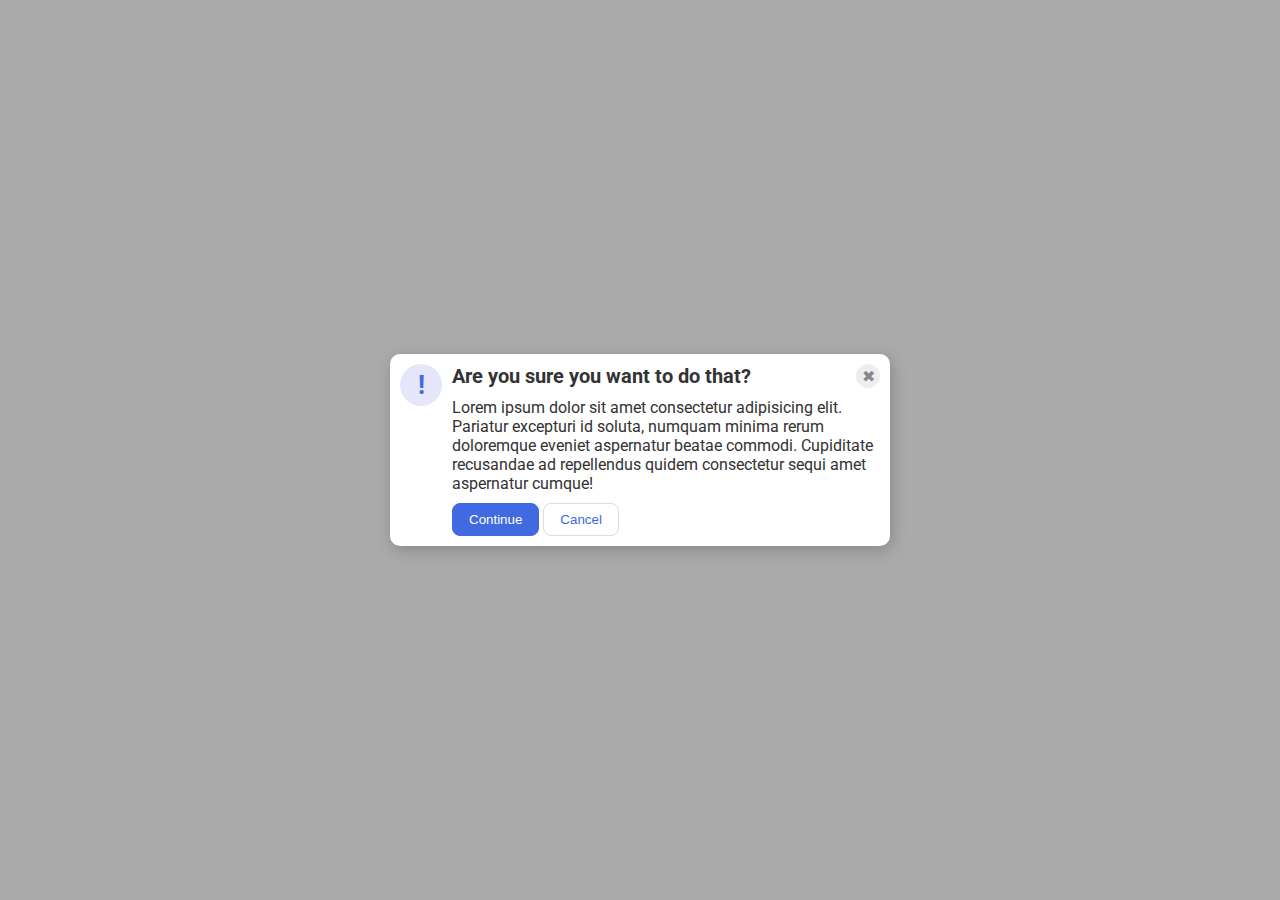
<file: flex/05-flex-modal/index.html>
<!DOCTYPE html>
<html lang="en">
  <head>
    <meta charset="UTF-8">
    <meta http-equiv="X-UA-Compatible" content="IE=edge">
    <meta name="viewport" content="width=device-width, initial-scale=1.0">
    <link rel="stylesheet" href="style.css">
    <title>Modal</title>
  </head>
  <body>
    <div class="modal">
      <div class="icon">!</div>
      <div class="container">
        <div class="header">Are you sure you want to do that?
          <div class="close-button">✖</div>
        </div>
        <div class="text">Lorem ipsum dolor sit amet consectetur adipisicing elit. Pariatur excepturi id soluta, numquam minima rerum doloremque eveniet aspernatur beatae commodi. Cupiditate recusandae ad repellendus quidem consectetur sequi amet aspernatur cumque!</div>
        <button class="continue">Continue</button>
        <button class="cancel">Cancel</button>
      </div>
    </div>
  </body>
</html>

<!-- need to create container for non icon content -->
<!-- need to move close button into header -->
<!-- justify content header -->
<!-- flex shrin icon -->
</file>
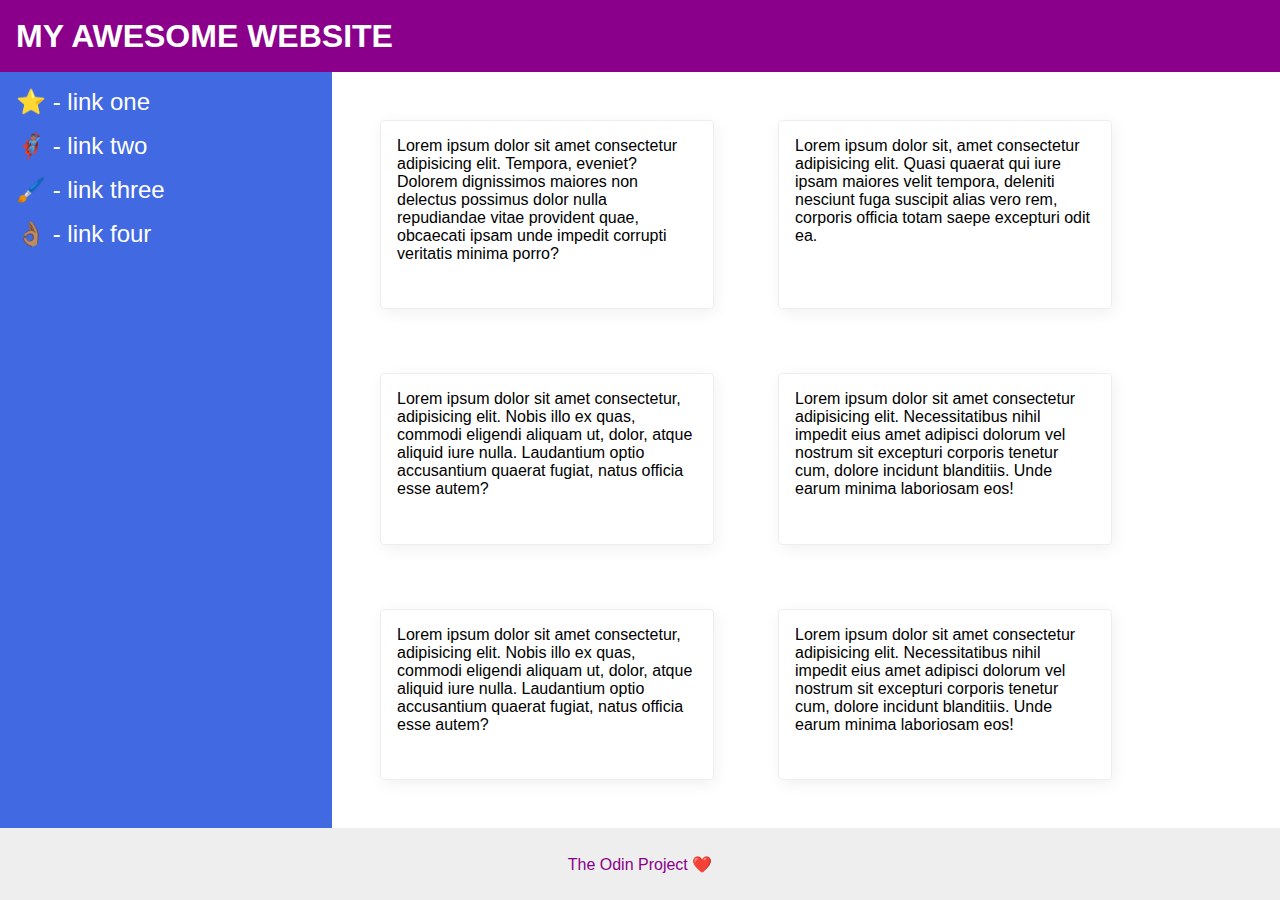
<file: flex/07-flex-layout-2/index.html>
<!DOCTYPE html>
<html lang="en">
  <head>
    <meta charset="UTF-8">
    <meta http-equiv="X-UA-Compatible" content="IE=edge">
    <meta name="viewport" content="width=device-width, initial-scale=1.0">
    <title>The Holy Grail</title>
    <link rel="stylesheet" href="style.css">
  </head>
  <body>
    <div class="header">
      MY AWESOME WEBSITE
    </div>
    
    <div class="main">
      <div class="sidebar">
        <ul>
          <li><a href="#">⭐ - link one</a></li>
          <li><a href="#">🦸🏽‍♂️ - link two</a></li>
          <li><a href="#">🖌️ - link three</a></li>
          <li><a href="#">👌🏽 - link four</a></li>
        </ul>
      </div>
      <div class="cards">
        <div class="card">Lorem ipsum dolor sit amet consectetur adipisicing elit. Tempora, eveniet? Dolorem dignissimos maiores non delectus possimus dolor nulla repudiandae vitae provident quae, obcaecati ipsam unde impedit corrupti veritatis minima porro?</div>
        <div class="card">Lorem ipsum dolor sit, amet consectetur adipisicing elit. Quasi quaerat qui iure ipsam maiores velit tempora, deleniti nesciunt fuga suscipit alias vero rem, corporis officia totam saepe excepturi odit ea.</div>
        <div class="card">Lorem ipsum dolor sit amet consectetur, adipisicing elit. Nobis illo ex quas, commodi eligendi aliquam ut, dolor, atque aliquid iure nulla. Laudantium optio accusantium quaerat fugiat, natus officia esse autem?</div>
        <div class="card">Lorem ipsum dolor sit amet consectetur adipisicing elit. Necessitatibus nihil impedit eius amet adipisci dolorum vel nostrum sit excepturi corporis tenetur cum, dolore incidunt blanditiis. Unde earum minima laboriosam eos!</div>
        <div class="card">Lorem ipsum dolor sit amet consectetur, adipisicing elit. Nobis illo ex quas, commodi eligendi aliquam ut, dolor, atque aliquid iure nulla. Laudantium optio accusantium quaerat fugiat, natus officia esse autem?</div>
        <div class="card">Lorem ipsum dolor sit amet consectetur adipisicing elit. Necessitatibus nihil impedit eius amet adipisci dolorum vel nostrum sit excepturi corporis tenetur cum, dolore incidunt blanditiis. Unde earum minima laboriosam eos!</div>
      </div>
    </div>
    <div class="footer">
      The Odin Project ❤️
    </div>
  </body>
</html>
</file>
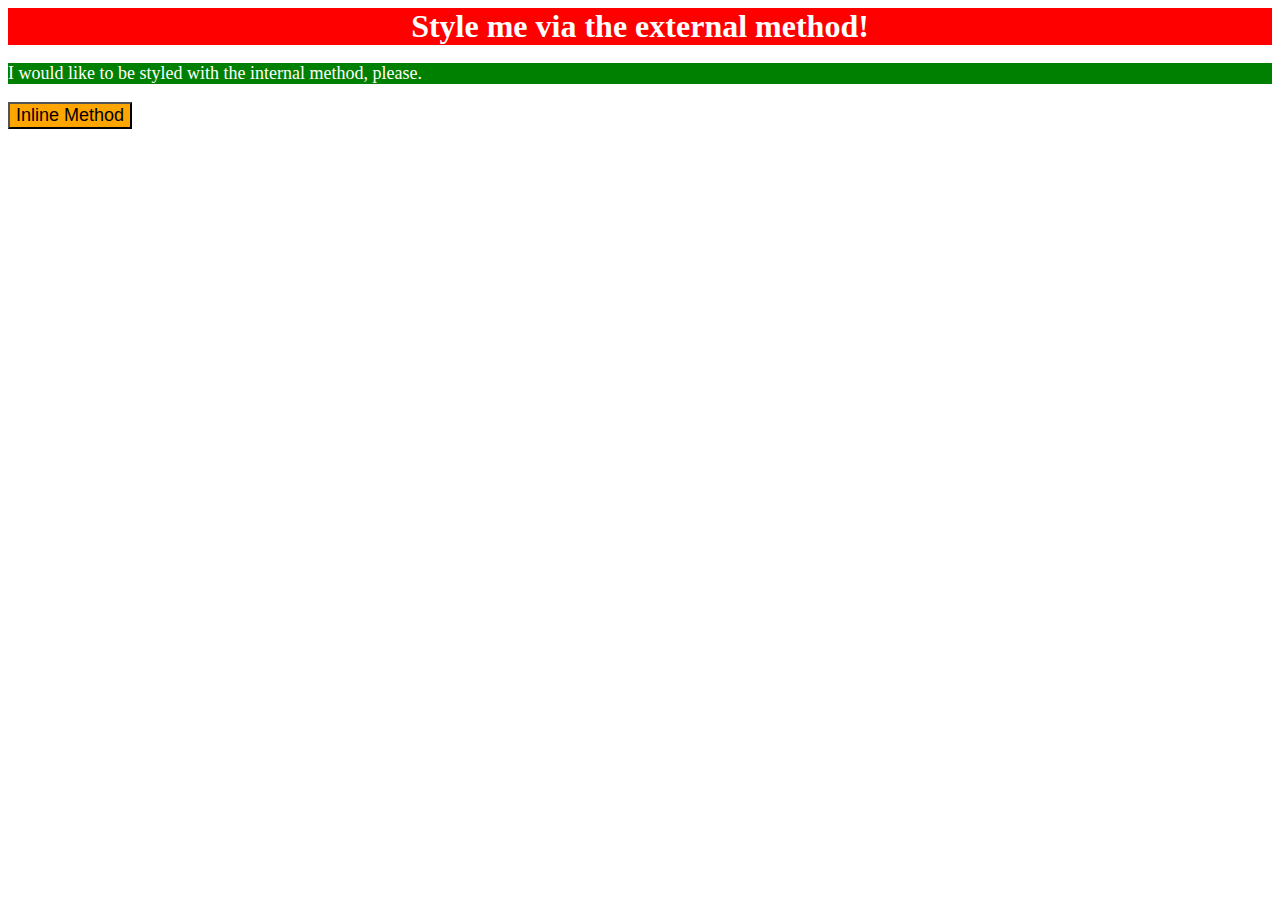
<file: foundations/01-css-methods/index.html>
<!DOCTYPE html>
<html lang="en">
  <head>
    <link rel="stylesheet" href="styles.css">
    <style>
      p {
          background: green;
          color: white;
          font-size: 18px;
        }
     </style>
    <meta charset="UTF-8">
    <meta http-equiv="X-UA-Compatible" content="IE=edge">
    <meta name="viewport" content="width=device-width, initial-scale=1.0">
    <title>Methods for Adding CSS</title>
  </head>
  <body>
    <div>Style me via the external method!</div>
    <p>I would like to be styled with the internal method, please.</p>
    <button style="background: orange;
    font-size: 18px;">Inline Method</button>
  </body>
</html>
</file>
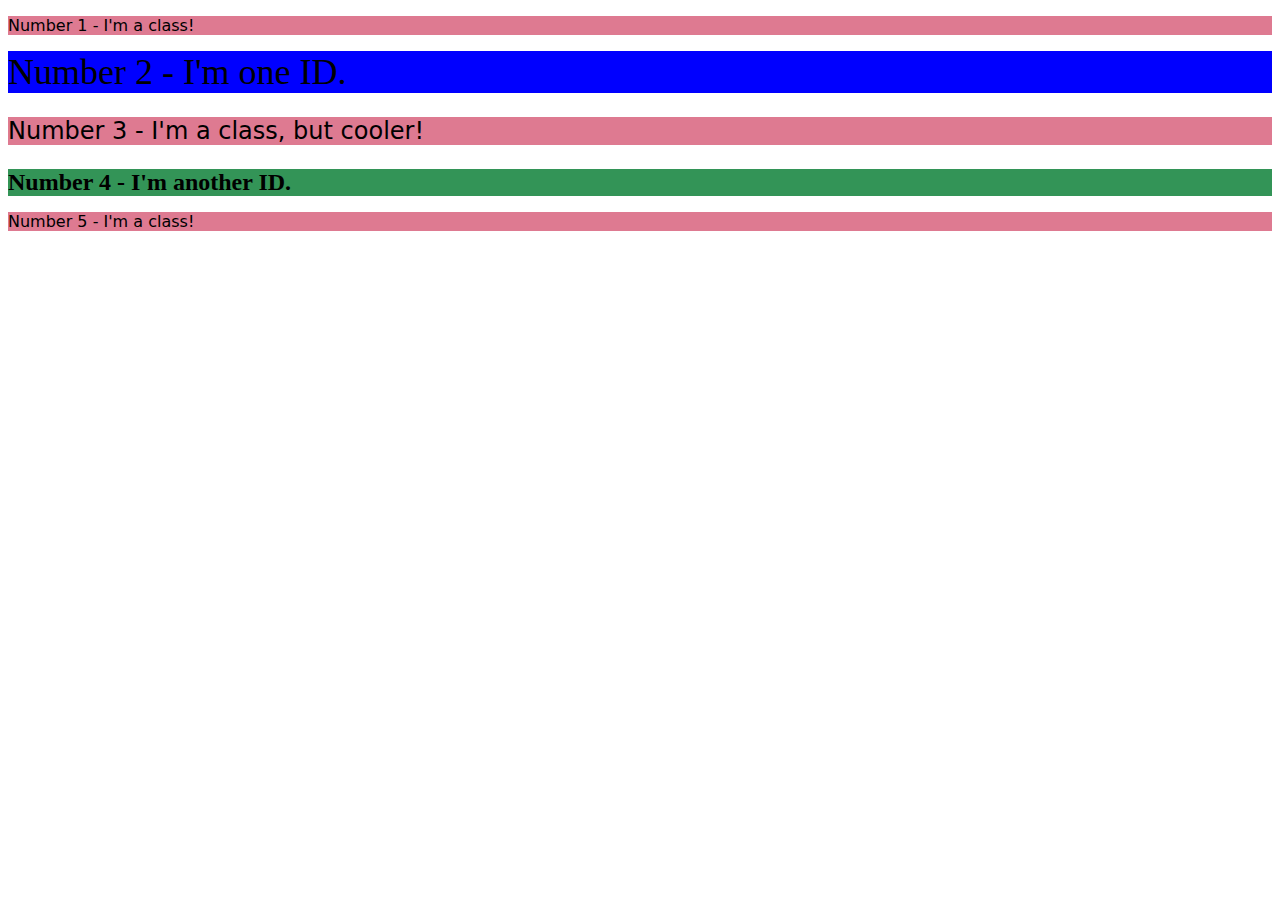
<file: foundations/02-class-id-selectors/index.html>
<!DOCTYPE html>
<html lang="en">
  <head>
    <meta charset="UTF-8">
    <meta http-equiv="X-UA-Compatible" content="IE=edge">
    <meta name="viewport" content="width=device-width, initial-scale=1.0">
    <title>Class and ID Selectors</title>
    <link rel="stylesheet" href="style.css">
  </head>
  <body>
    <p class="odd">Number 1 - I'm a class!</p>
    <div id="num2">Number 2 - I'm one ID.</div>
    <p  class="odd" id="p3">Number 3 - I'm a class, but cooler!</p>
    <div id="num4">Number 4 - I'm another ID.</div>
    <p class="odd">Number 5 - I'm a class!</p>
  </body>
</html>
</file>
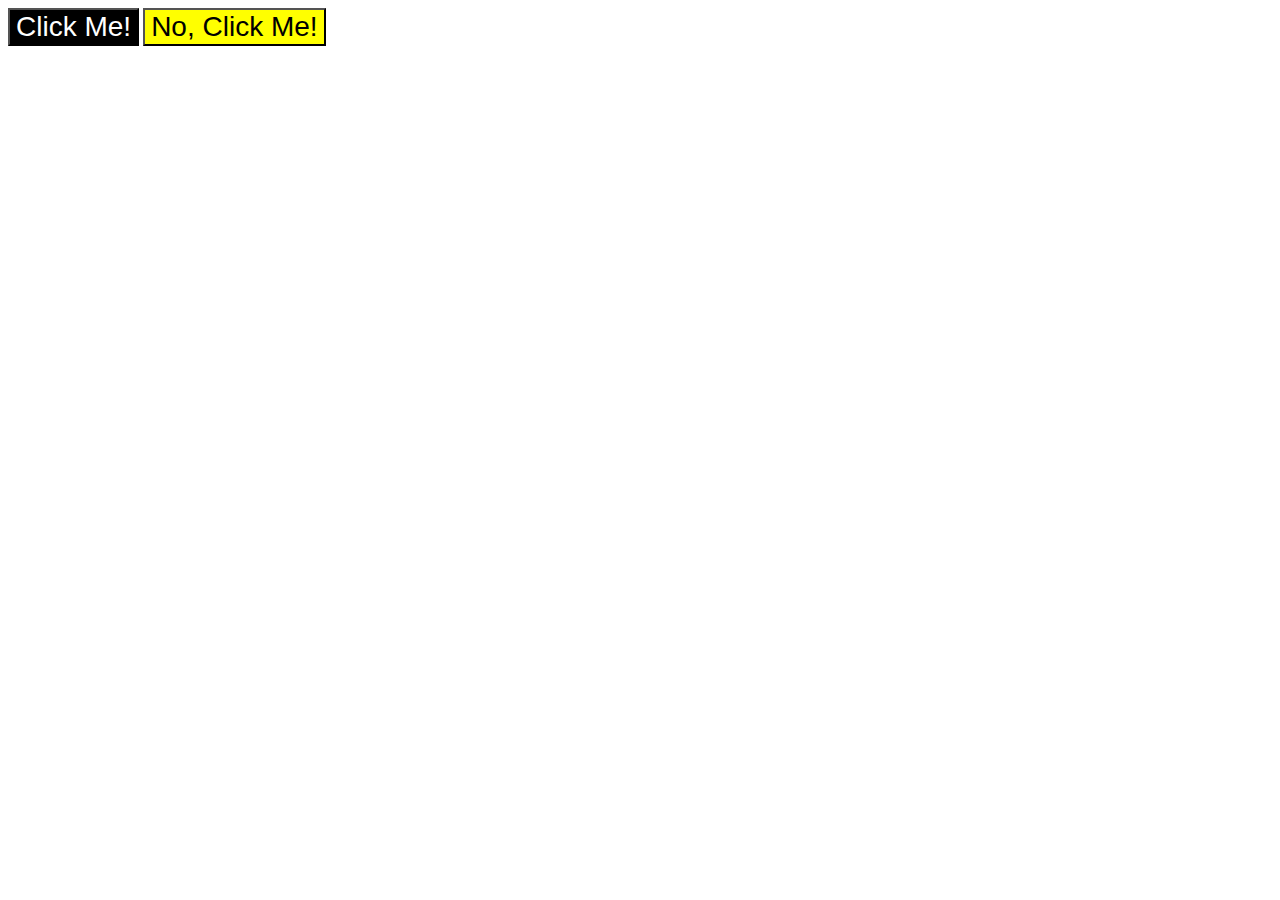
<file: foundations/03-grouping-selectors/index.html>
<!DOCTYPE html>
<html lang="en">
  <head>
    <meta charset="UTF-8">
    <meta http-equiv="X-UA-Compatible" content="IE=edge">
    <meta name="viewport" content="width=device-width, initial-scale=1.0">
    <title>Grouping Selectors</title>
    <link rel="stylesheet" href="style.css">
  </head>
  <body>
    <button class="btn1">Click Me!</button>
    <button class="btn2">No, Click Me!</button>
  </body>
</html>
</file>
<file: flex/05-flex-modal/style.css>
@import url('https://fonts.googleapis.com/css2?family=Roboto:wght@400;700&display=swap');

html, body {
  height: 100%;
}

body {
  font-family: Roboto, sans-serif;
  margin: 0;
  background: #aaa;
  color: #333;
  /* I'll give you this one for free lol */
  display: flex;
  align-items: center;
  justify-content: center;
}

.modal {
  background: white;
  width: 480px;
  border-radius: 10px;
  box-shadow: 2px 4px 16px rgba(0,0,0,.2);
  display: flex;
  padding: 10px;
  gap: 10px;
}

.container {
  display: block;
}

.text {
  margin: 10px 0px;
}

.header {
  font-weight: 700;
  font-size: 1.25em;
  justify-content: space-between;
  align-items: center;
  display: flex;
}

.icon {
  color: royalblue;
  font-size: 26px;
  font-weight: 700;
  background: lavender;
  width: 42px;
  height: 42px;
  border-radius: 50%;
  display: flex;
  align-items: center;
  justify-content: center;
  flex-shrink: 0;
}

.close-button {
  background: #eee;
  border-radius: 50%;
  color: #888;
  font-weight: 400;
  font-size: 16px;
  height: 24px;
  width: 24px;
  display: flex;
  align-items: center;
  justify-content: center;
}

button {
  padding: 8px 16px;
  border-radius: 8px;
}

button.continue {
  background: royalblue;
  border: 1px solid royalblue;
  color: white;
}

button.cancel {
  background: white;
  border: 1px solid #ddd;
  color: royalblue;
}
</file>
<file: flex/07-flex-layout-2/style.css>
body {
  font-family: -apple-system, BlinkMacSystemFont, 'Segoe UI', Roboto, Oxygen, Ubuntu, Cantarell, 'Open Sans', 'Helvetica Neue', sans-serif;
  margin: 0;
  min-height: 100vh;
  display: flex;
  flex-direction: column;
  justify-content: space-between;
}

.header {
  height: 72px;
  background: darkmagenta;
  color: white;
  display: flex;
  font-size: 32px;
  font-weight: 900;
  align-items: center;
  padding-left: 16px;
}

.main {
  display: flex;
  flex-grow: 1;
}

.footer {
  height: 72px;
  background: #eee;
  color: darkmagenta;
  display: flex;
  justify-content: center;
  align-items: center;
}

.sidebar {
  width: 300px;
  background: royalblue;
  display: flex;
  flex-shrink: 0;
  padding: 16px;
}

.cards {
  display: flex;
  padding: 32px;
  gap: 32px;
  flex-wrap: wrap;
}

.card {
  border: 1px solid #eee;
  box-shadow: 2px 4px 16px rgba(0,0,0,.06);
  border-radius: 4px;
  width: 300px; 
  padding: 16px;
  margin: 16px;
}

ul {
  list-style-type: none;
  margin: 0;
  padding: 0;
}

li {
  padding-bottom: 16px;
}

a, a:link, a:visited, a:hover, a:active {
  font-size: 24px;
  color: rgb(255, 255, 255);
  text-decoration: none;
}
</file>
<file: foundations/01-css-methods/styles.css>
/* * `div`: a red background, white text, a font size of 32px, center aligned, and bold
* `p`: a green background, white text, and a font size of 18px
* `button`: an orange background and a font size of 18px */

div {
    background: red;
    color: white;
    font-size: 32px;
    text-align: center;
    font-weight: 700;
}

/* p {
    background: green;
    color: white;
    font-size: 18px;
} */

/* button {
    background: orange;
    font-size: 18px;
} */
</file>
<file: foundations/02-class-id-selectors/style.css>
.odd {
    background-color: rgb(222, 122, 145);
    font-family: 'Verdana', 'DejaVu Sans', 'sans-serif';
}

#num2 {
    background-color: rgb(0, 0, 255);
    font-size: 36px;
}

#p3 {
    font-size: 24px;
}

#num4 {
    background-color: rgb(51, 148, 87);
    font-size: 24px;
    font-weight: 700;
}
</file>
<file: foundations/03-grouping-selectors/style.css>
/* * **The first element**: a black background and white text
* **The second element**: a yellow background
* **Both elements**: a font size of 28px and a list of fonts containing `Helvetica` and `Times New Roman`, with `sans-serif` as a fallback  */

.btn1, .btn2 {
    font-size: 28px;
    font-family: 'Helvetica', 'Times New Roman', 'sans-serif';
}

.btn1 {
    background-color: #000000;
    color: #ffffff;
}

.btn2 {
    background-color: #ffff00;
}
</file>
